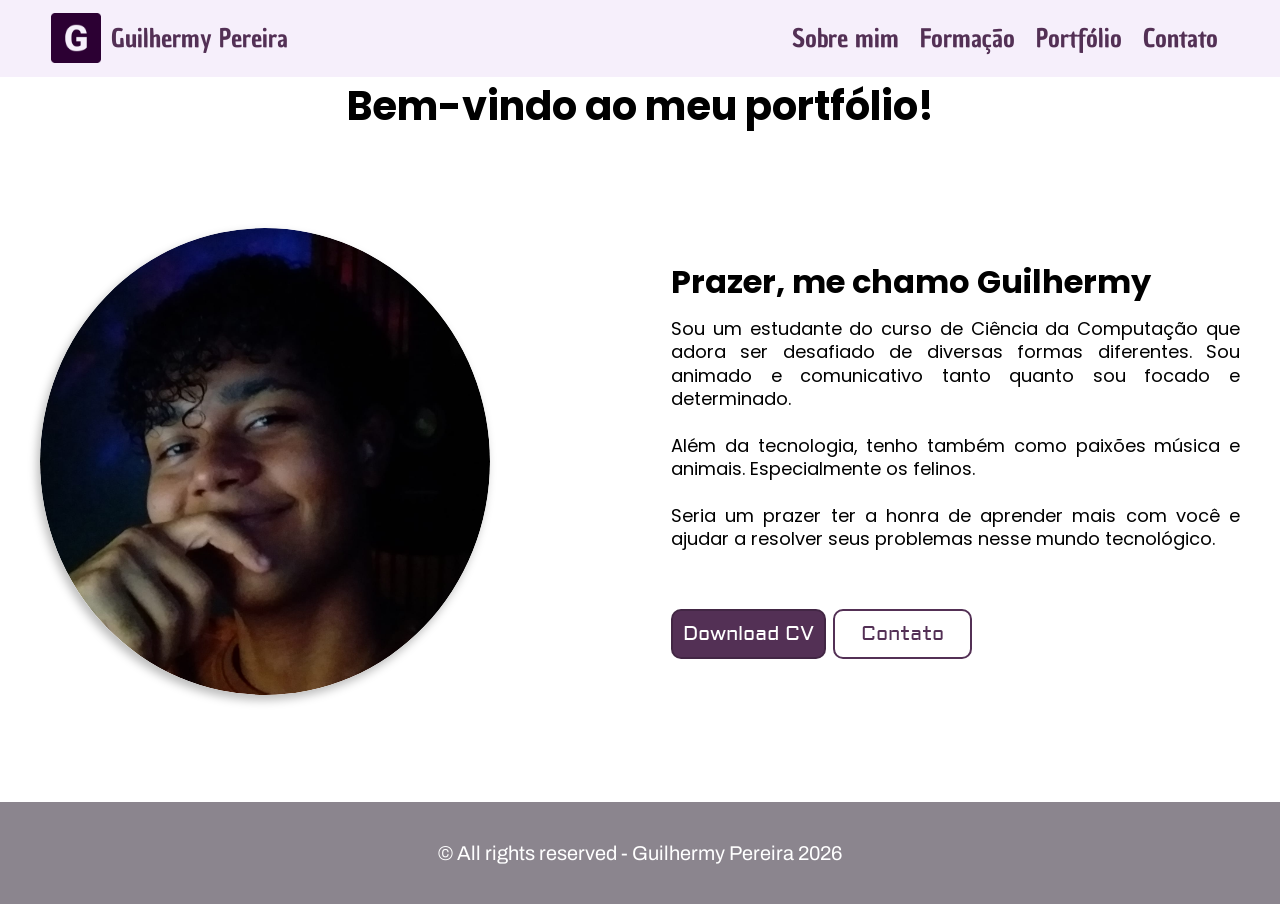
<file: index.html>
<!DOCTYPE html>
<html lang="pt-br">

<head>
    <meta charset="UTF-8">
    <meta name="viewport" content="width=device-width, initial-scale=1.0">
    <link rel="stylesheet" href="index.css">
    <link rel="shortcut icon" href="img/ico/g.ico" type="image/x-icon">
    <title>Portfólio</title>
</head>

<body>
    <header class="topnav">
        <div class="wrapper topnav__wrapper">
            <a href="index.html" class="topnav__homepage">
                <img src="img/letter-g.svg" alt="Homepage link" class="topnav__logo" width="58" height="58">
                <p class="topnav__author__name">Guilhermy Pereira</p>
            </a>
            <nav class="topnav__wrapper">
                <ul class="topnav__menu">
                    <li class="topnav__menu__item">
                        <a href="index.html" class="topnav_link">Sobre mim</a>
                    </li>
                    <li class="topnav__menu__item">
                        <a href="formacao.html" class="topnav_link">Formação</a>
                    </li>
                    <li class="topnav__menu__item">
                        <a href="portfolio.html" class="topnav_link">Portfólio</a>
                    </li>
                    <li class="topnav__menu__item">
                        <a href="contato.html" class="topnav_link">Contato</a>
                    </li>
                </ul>
            </nav>
        </div>

    </header>

    <main class="main">
        <div class="wrapper main__wrapper">
            <h1 class="main__main_greeting">Bem-vindo ao meu portfólio!</h1>
            <div class="main__intro">
                <img src="img/prof-pic.svg" alt="Profile picture" class="main__prof-pic" width="487" height="506">
                <div class="main__info">
                    <h2 class="main__greeting">Prazer, me chamo Guilhermy</h2>
                    <p class="main__text">Sou um estudante do curso de Ciência da Computação que adora ser desafiado de
                        diversas formas diferentes. Sou animado e comunicativo tanto quanto sou focado e
                        determinado.<br><br>
                        Além da tecnologia, tenho também como paixões música e animais. Especialmente os
                        felinos.<br><br>
                        Seria um prazer ter a honra de aprender mais com você e ajudar a resolver seus problemas nesse
                        mundo
                        tecnológico.
                    </p>
                    <div class="main__buttons">
                        <button class="main__download_button">
                            <a href="documents/GUILHERMY N C PEREIRA.pdf" class="main__download_button__link"
                                download>Download CV</a>
                        </button>

                        <button class="main__cv_button">
                            <a href="contato.html" class="main__cv_button__link">Contato</a>
                        </button>
                    </div>
                </div>
            </div>
        </div>
    </main>

    <footer class="footer">
        <p class="footer__copyright">© All rights reserved - Guilhermy Pereira 2026</p>
    </footer>
</body>

</html>
</file>
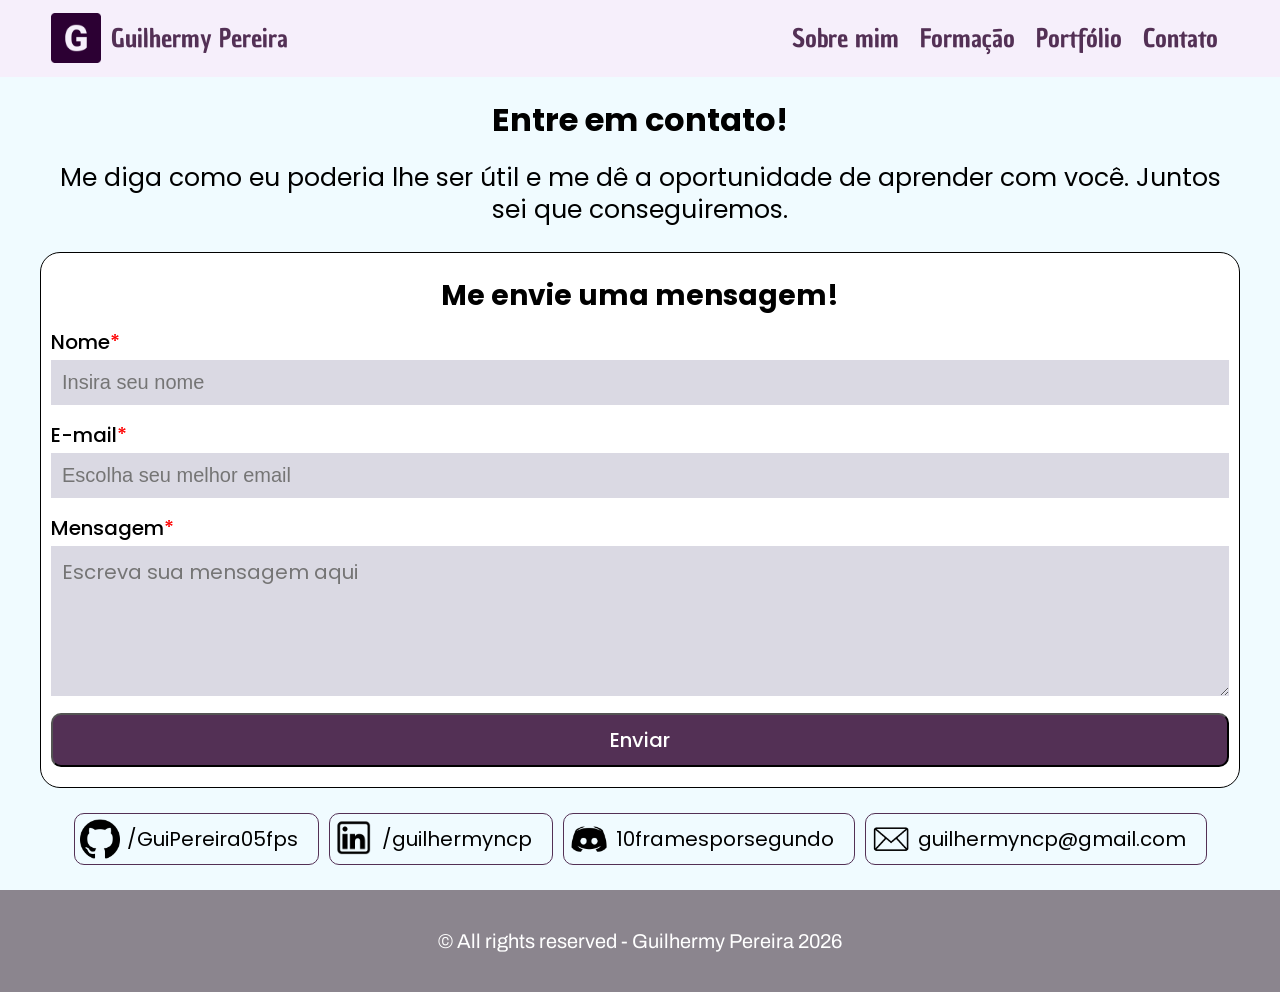
<file: contato.html>
<!DOCTYPE html>
<html lang="pt-br">

<head>
    <meta charset="UTF-8">
    <meta name="viewport" content="width=device-width, initial-scale=1.0">
    <link rel="stylesheet" href="index.css">
    <link rel="shortcut icon" href="img/ico/g.ico" type="image/x-icon">
    <script src="index.js" defer></script>
    <title>Portfólio</title>
</head>

<body>
    <header class="topnav">
        <div class="wrapper topnav__wrapper">
            <a href="index.html" class="topnav__homepage">
                <img src="img/letter-g.svg" alt="Homepage link" class="topnav__logo" width="58" height="58">
                <p class="topnav__author__name">Guilhermy Pereira</p>
            </a>
            <nav class="topnav__wrapper">
                <ul class="topnav__menu">
                    <li class="topnav__menu__item">
                        <a href="index.html" class="topnav_link">Sobre mim</a>
                    </li>
                    <li class="topnav__menu__item">
                        <a href="formacao.html" class="topnav_link">Formação</a>
                    </li>
                    <li class="topnav__menu__item">
                        <a href="portfolio.html" class="topnav_link">Portfólio</a>
                    </li>
                    <li class="topnav__menu__item">
                        <a href="contato.html" class="topnav_link">Contato</a>
                    </li>
                </ul>
            </nav>
        </div>
    </header>

    <main class="contact">
        <h2 class="contact__title">Entre em contato!</h2>
        <div class="contacts-container wrapper">
            <p class="contacts__paragraph">Me diga como eu poderia lhe ser útil e me dê a oportunidade de aprender
                com você.
                Juntos sei que conseguiremos.</p>
            <div class="contacts__form-container">
                <h3 class="contacts__form__title">Me envie uma mensagem!</h3>
                <form id="formulario" class="form">
                    <!--Obrigatoriedade dos inputs controlado por JavaScript. Não adicionar required. Não mudar id.-->
                    <div class="label_container">
                        <label for="nome">Nome<span style="color: red;">*</span></label>
                        <input type="text" name="nome" id="nome" placeholder="Insira seu nome" class="form__input">
                    </div>
                    <div class="label_container">
                        <label for="email">E-mail<span style="color: red;">*</span></label>
                        <input type="email" name="email" id="email" placeholder="Escolha seu melhor email"
                            class="form__input">
                    </div>
                    <div class="label_container">
                        <label for="mensagem">Mensagem<span style="color: red;">*</span></label>
                        <textarea id="mensagem" name=" mensagem" maxlength="2000"
                            placeholder="Escreva sua mensagem aqui" class="form__input textarea"></textarea>
                    </div>
                    <button type="submit" class="contacts__submit">Enviar</button>
                </form>
            </div>

            <div class="contacts__social">
                <ul class="contacts__list">
                    <li class="contacts__list-item">
                        <img src="img/social/github.png" alt="github" class="contacts__list-img">
                        <a href="https://www.github.com/GuiPereira05fps" target="_blank"
                            class="contacts__list-link">/GuiPereira05fps</a>
                    </li>
                    <li class="contacts__list-item"><img src="img/social/linkedin.png" alt="linkedin"
                            class="contacts__list-img"> <a href="https://www.linkedin.com/in/guilhermyncp"
                            target="_blank" class="contacts__list-link">/guilhermyncp</a></li>
                    <li class="contacts__list-item"><img src="img/social/discord.png" alt="discord"
                            class="contacts__list-img"><a href="https://www.discordapp.com/users/281073143722803200"
                            target="_blank" class="contacts__list-link">10framesporsegundo</a></li>
                    <li class="contacts__list-item"><img src="img/social/email.png" alt="email"
                            class="contacts__list-img"><a href="mailto:guilhermyncp@gmail.com"
                            class="contacts__list-link">guilhermyncp@gmail.com</a></li>
                </ul>
            </div>
        </div>
    </main>

    <footer class="footer">
        <p class="footer__copyright">© All rights reserved - Guilhermy Pereira 2026</p>
    </footer>
</body>
</html>
</file>
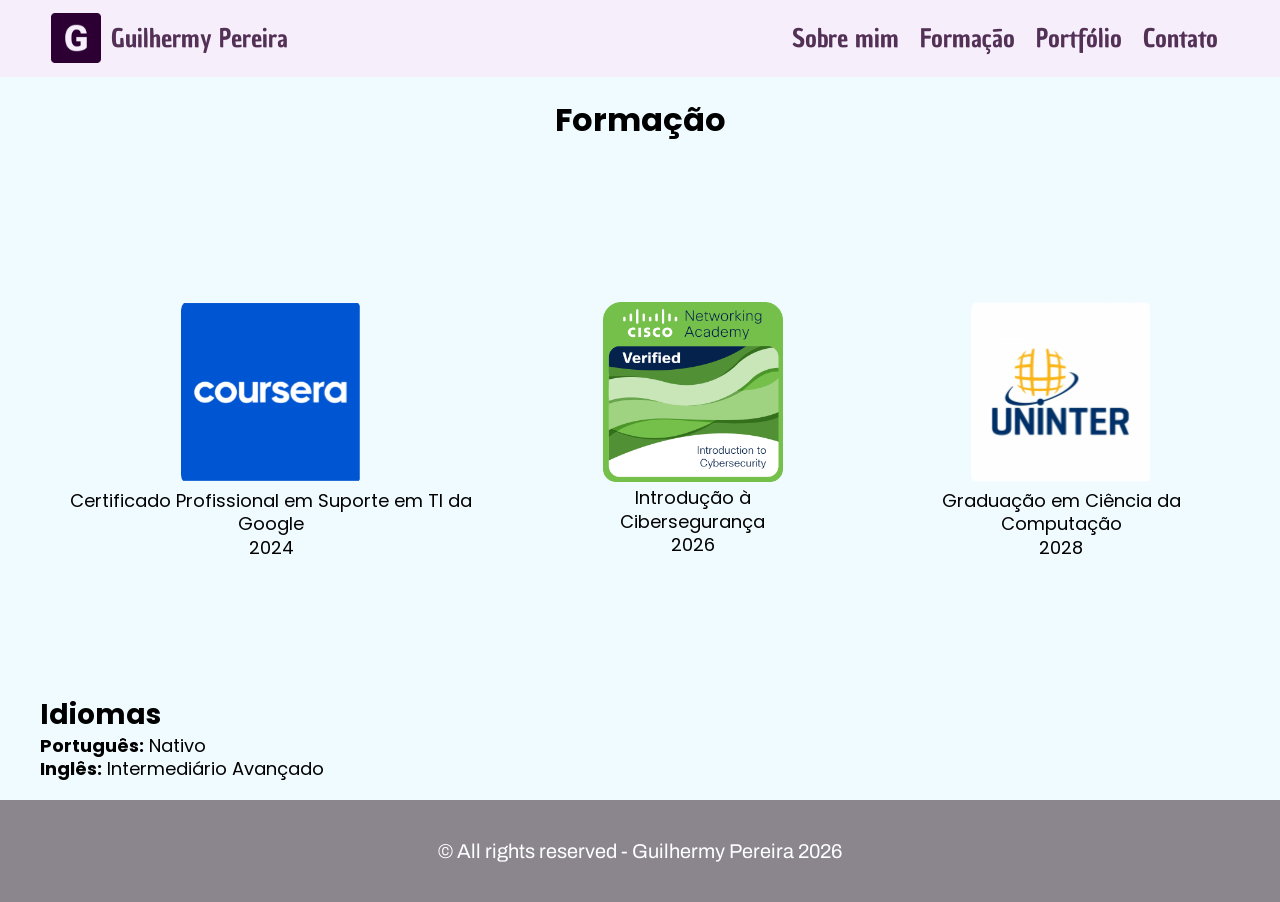
<file: formacao.html>
<!DOCTYPE html>
<html lang="pt-br">

<head>
    <meta charset="UTF-8">
    <meta name="viewport" content="width=device-width, initial-scale=1.0">
    <link rel="stylesheet" href="index.css">
    <link rel="shortcut icon" href="img/ico/g.ico" type="image/x-icon">
    <title>Portfólio</title>
</head>

<body>
    <header class="topnav">
        <div class="wrapper topnav__wrapper">
            <a href="index.html" class="topnav__homepage">
                <img src="img/letter-g.svg" alt="Homepage link" class="topnav__logo" width="58" height="58">
                <p class="topnav__author__name">Guilhermy Pereira</p>
            </a>
            <nav class="topnav__wrapper">
                <ul class="topnav__menu">
                    <li class="topnav__menu__item">
                        <a href="index.html" class="topnav_link">Sobre mim</a>
                    </li>
                    <li class="topnav__menu__item">
                        <a href="formacao.html" class="topnav_link">Formação</a>
                    </li>
                    <li class="topnav__menu__item">
                        <a href="portfolio.html" class="topnav_link">Portfólio</a>
                    </li>
                    <li class="topnav__menu__item">
                        <a href="contato.html" class="topnav_link">Contato</a>
                    </li>
                </ul>
            </nav>
        </div>
    </header>

    <main class="skills">

        <div class="skill wrapper">
            <h2 class="skill__certificates_title">Formação</h2>

            <div class="skill__certificates">
                <figure class="skill__certificate">
                    <img src="img/certifications/coursera.svg"
                        alt="Certificado Profissional em Suporte em TI da Google." class="skill__certificate__img">
                    <figcaption class="skill__certificate__caption">Certificado Profissional em Suporte em TI da
                        Google<br>2024</figcaption>
                </figure>
                <figure class="skill__certificate">
                    <img src="img/certifications/cisco.svg" alt="Introdução à Cibersegurança da Cisco."
                        class="skill__certificate__img">
                    <figcaption class="skill__certificate__caption">Introdução à Cibersegurança<br>2026</figcaption>
                </figure>
                <figure class="skill__certificate">
                    <img src="img/certifications/uninter.svg"
                        alt="Graduação em Ciência da Computação pela universidade UNINTER."
                        class="skill__certificate__img">
                    <figcaption class="skill__certificate__caption">Graduação em Ciência da Computação<br>2028
                    </figcaption>
                </figure>
            </div>

            <div class="skill__lang_container">
                <h3 class="skill__langs_title">Idiomas</h3>
                <p class="skill__lang"><span style="font-weight: bold;">Português:</span> Nativo</p>
                <p class="skill__lang"><span style="font-weight: bold;">Inglês:</span> Intermediário Avançado</p>
            </div>

        </div>
    </main>

    <footer class="footer">
        <p class="footer__copyright">© All rights reserved - Guilhermy Pereira 2026</p>
    </footer>

</body>

</html>
</file>
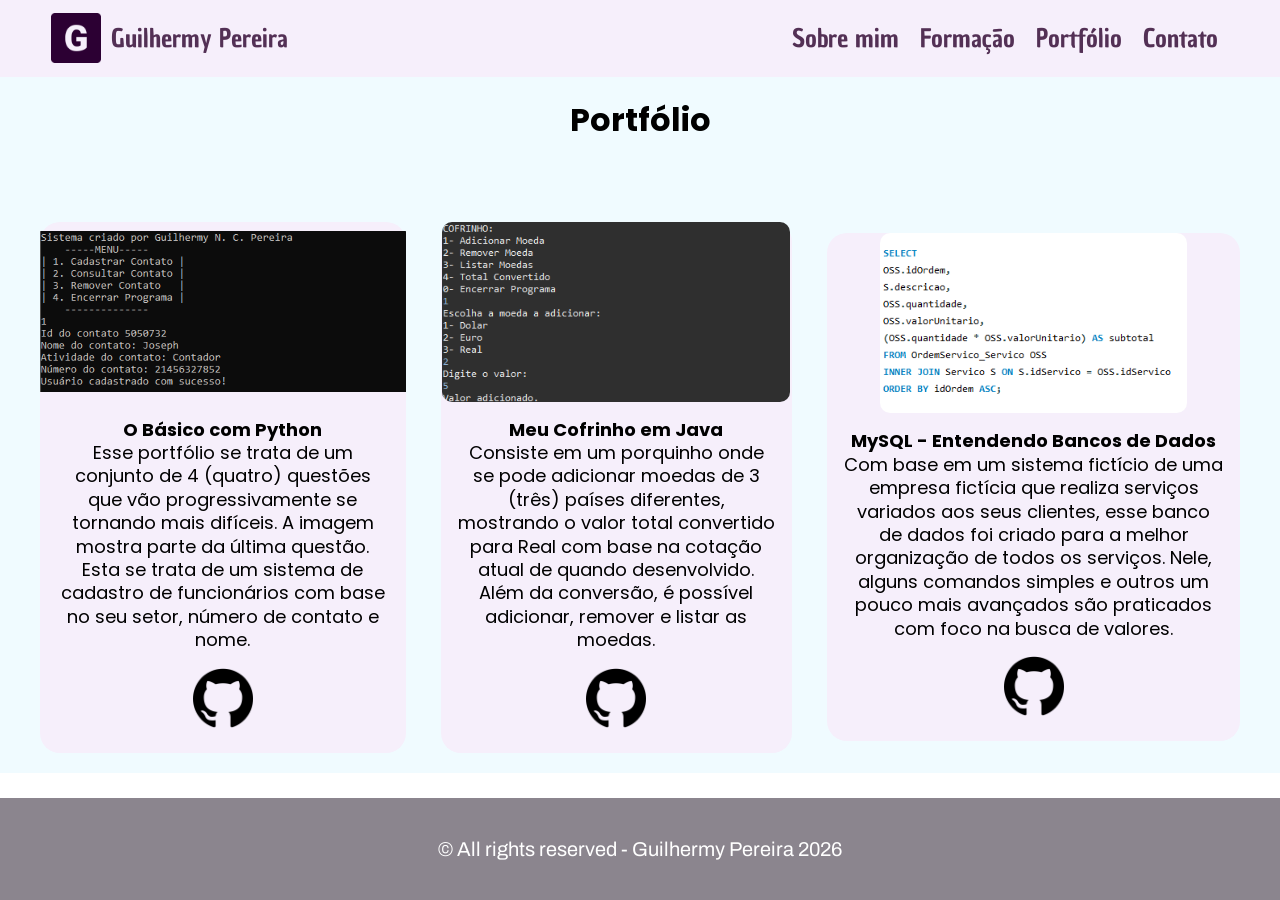
<file: portfolio.html>
<!DOCTYPE html>
<html lang="pt-br">

<head>
    <meta charset="UTF-8">
    <meta name="viewport" content="width=device-width, initial-scale=1.0">
    <link rel="stylesheet" href="index.css">
    <link rel="shortcut icon" href="img/ico/g.ico" type="image/x-icon">
    <title>Portfólio</title>
</head>

<body>
    <header class="topnav">
        <div class="wrapper topnav__wrapper">
            <a href="index.html" class="topnav__homepage">
                <img src="img/letter-g.svg" alt="Homepage link" class="topnav__logo" width="58" height="58">
                <p class="topnav__author__name">Guilhermy Pereira</p>
            </a>
            <nav class="topnav__wrapper">
                <ul class="topnav__menu">
                    <li class="topnav__menu__item">
                        <a href="index.html" class="topnav_link">Sobre mim</a>
                    </li>
                    <li class="topnav__menu__item">
                        <a href="formacao.html" class="topnav_link">Formação</a>
                    </li>
                    <li class="topnav__menu__item">
                        <a href="portfolio.html" class="topnav_link">Portfólio</a>
                    </li>
                    <li class="topnav__menu__item">
                        <a href="contato.html" class="topnav_link">Contato</a>
                    </li>
                </ul>
            </nav>
        </div>
    </header>

    <main class="portfolio">

        <div class="port-projects wrapper">
            <h2 class="port-projects__title">Portfólio</h2>

            <div class="port-projects__projects_container">
                <div class="port-projects__project_container">
                    <figure>
                        <img src="img/python_code.png" alt="Imagem amostra do código do portfólio"
                            class="port-projects__project_img">
                        <figcaption class="port-projects__project_caption">
                            <span class="port-projects__caption_title">O Básico com Python</span><br>
                            Esse portfólio se trata de um conjunto de 4 (quatro) questões que vão
                            progressivamente se tornando mais difíceis. A imagem mostra parte da última questão.
                            Esta se trata de um sistema de cadastro de funcionários com base no seu setor, número
                            de contato e nome.
                        </figcaption>
                    </figure>

                    <a href="https://github.com/GuiPereira05fps/Python-Basics-College-Projects-1" target="_blank">
                        <img src="img/social/github.png" alt="github icon" class="port-projects__project_github">
                    </a>
                </div>

                <div class="port-projects__project_container">
                    <figure>
                        <img src="img/java_code.png" alt="Imagem amostra do código do portfólio"
                            class="port-projects__project_img">
                        <figcaption class="port-projects__project_caption">
                            <span class="port-projects__caption_title">Meu Cofrinho em Java </span><br>
                            Consiste em um porquinho onde se pode adicionar moedas de 3 (três) países diferentes,
                            mostrando o valor total convertido para Real com base na cotação atual de quando
                            desenvolvido. Além da conversão, é possível adicionar, remover e listar as moedas.
                        </figcaption>
                    </figure>

                    <a href="https://github.com/GuiPereira05fps/JAVA-PIGGY-BANK---COLLEGE-PROJECTS-2" target="_blank">
                        <img src="img/social/github.png" alt="github icon" class="port-projects__project_github">
                    </a>
                </div>

                <div class="port-projects__project_container">
                    <figure>
                        <img src="img/MYSQL_code.png" alt="Imagem amostra do código do portfólio"
                            class="port-projects__project_img">
                        <figcaption class="port-projects__project_caption">
                            <span class="port-projects__caption_title">MySQL - Entendendo Bancos de Dados</span><br>
                            Com base em um sistema fictício de uma empresa fictícia que realiza serviços variados aos
                            seus clientes, esse banco de dados foi criado para a melhor organização de todos os
                            serviços.
                            Nele, alguns comandos simples e outros um pouco mais avançados são praticados com foco na
                            busca de valores.
                        </figcaption>
                    </figure>

                    <a href="https://github.com/GuiPereira05fps/MySQL-Basics-College-Projects-3" target="_blank">
                        <img src="img/social/github.png" alt="github icon" class="port-projects__project_github">
                    </a>
                </div>

            </div>
    </main>

    <footer class="footer">
        <p class="footer__copyright">© All rights reserved - Guilhermy Pereira 2026</p>
    </footer>
</body>

</html>
</file>
<file: index.css>
@layer global {

    /* poppins-300 - latin */
    @font-face {
        font-display: swap;
        /* Check https://developer.mozilla.org/en-US/docs/Web/CSS/@font-face/font-display for other options. */
        font-family: 'Poppins';
        font-style: normal;
        font-weight: 300;
        src: url('/fonts/poppins-v24-latin-300.woff2') format('woff2');
        /* Chrome 36+, Opera 23+, Firefox 39+, Safari 12+, iOS 10+ */
    }

    /* poppins-regular - latin */
    @font-face {
        font-display: swap;
        /* Check https://developer.mozilla.org/en-US/docs/Web/CSS/@font-face/font-display for other options. */
        font-family: 'Poppins';
        font-style: normal;
        font-weight: 400;
        src: url('/fonts/poppins-v24-latin-regular.woff2') format('woff2');
        /* Chrome 36+, Opera 23+, Firefox 39+, Safari 12+, iOS 10+ */
    }

    /* poppins-500 - latin */
    @font-face {
        font-display: swap;
        /* Check https://developer.mozilla.org/en-US/docs/Web/CSS/@font-face/font-display for other options. */
        font-family: 'Poppins';
        font-style: normal;
        font-weight: 500;
        src: url('/fonts/poppins-v24-latin-500.woff2') format('woff2');
        /* Chrome 36+, Opera 23+, Firefox 39+, Safari 12+, iOS 10+ */
    }

    /* poppins-700 - latin */
    @font-face {
        font-display: swap;
        /* Check https://developer.mozilla.org/en-US/docs/Web/CSS/@font-face/font-display for other options. */
        font-family: 'Poppins';
        font-style: normal;
        font-weight: 700;
        src: url('/fonts/poppins-v24-latin-700.woff2') format('woff2');
        /* Chrome 36+, Opera 23+, Firefox 39+, Safari 12+, iOS 10+ */
    }

    /* archivo-regular - latin */
    @font-face {
        font-display: swap;
        /* Check https://developer.mozilla.org/en-US/docs/Web/CSS/@font-face/font-display for other options. */
        font-family: 'Archivo';
        font-style: normal;
        font-weight: 400;
        src: url('/fonts/archivo-v25-latin-regular.woff2') format('woff2');
        /* Chrome 36+, Opera 23+, Firefox 39+, Safari 12+, iOS 10+ */
    }

    /* chau-philomene-one-regular - latin */
    @font-face {
        font-display: swap;
        /* Check https://developer.mozilla.org/en-US/docs/Web/CSS/@font-face/font-display for other options. */
        font-family: 'Chau Philomene One';
        font-style: normal;
        font-weight: 400;
        src: url('/fonts/chau-philomene-one-v16-latin-regular.woff2') format('woff2');
        /* Chrome 36+, Opera 23+, Firefox 39+, Safari 12+, iOS 10+ */
    }

    /* aldrich-regular - latin */
    @font-face {
        font-display: swap;
        /* Check https://developer.mozilla.org/en-US/docs/Web/CSS/@font-face/font-display for other options. */
        font-family: 'Aldrich';
        font-style: normal;
        font-weight: 400;
        src: url('/fonts/aldrich-v22-latin-regular.woff2') format('woff2');
        /* Chrome 36+, Opera 23+, Firefox 39+, Safari 12+, iOS 10+ */
    }

    /*Fonts*/
    :root {
        --fs-12: calc(12 / 16 * 1rem);
        --fs-14: calc(14 / 16 * 1rem);
        --fs-16: calc(16 / 16 * 1rem);
        --fs-18: calc(18 / 16 * 1rem);
        --fs-20: calc(20 / 16 * 1rem);
        --fs-25: calc(25 / 16 * 1rem);
        --fs-28: calc(28 / 16 * 1rem);
        --fs-32: calc(32 / 16 * 1rem);
        --fs-40: calc(40 / 16 * 1rem);


        --font-size-nav: var(--fs-16);
        --font-size-h1: var(--fs-20);
        --font-size-h2: var(--fs-18);
        --font-size-h3: var(--fs-16);
        --font-size-about-me-text: var(--fs-14);
        --font-size-buttons: var(--fs-14);
        --font-size-certificate-caption: var(--fs-14);
        --font-size-lang-title: var(--fs-16);
        --font-size-lang-: var(--fs-12);
        --font-size-project-desc: var(--fs-14);
        --font-size-contact-sentece: var(--fs-14);
        --font-size-social-link: var(--fs-14);
        --font-size-form: var(--fs-14);
        --font-size-footer: var(--fs-12);



        @media (width >=calc(769 / 16 * 1rem)) {
            --font-size-name-nav: var(--fs-28);
            --font-size-nav: var(--fs-25);
            --font-size-h1: var(--fs-40);
            --font-size-h2: var(--fs-32);
            --font-size-h3: var(--fs-28);
            --font-size-about-me-text: var(--fs-18);
            --font-size-buttons: var(--fs-20);
            --font-size-certificate-caption: var(--fs-18);
            --font-size-lang-title: var(--fs-40);
            --font-size-lang-: var(--fs-18);
            --font-size-project-desc: var(--fs-18);
            --font-size-contact-sentece: var(--fs-25);
            --font-size-social-link: var(--fs-20);
            --font-size-form: var(--fs-20);

            --font-size-footer: var(--fs-20);
        }
    }

    /*Colors*/
    :root {
        --c-white: hsl(0, 0%, 100%);
        --c-black: hsl(0, 0%, 0%);
        --c-blueish-white: hsl(195, 100%, 97%);
        --c-purpleish-white: hsl(278, 58%, 96%);
        --c-dark-purple: hsl(297, 28%, 26%);
        --c-greyish-blue: hsl(246, 15%, 87%);
        --c-transparent: transparent;
        --c-shadow: hsla(0, 0%, 0%, 0.200);
        --c-grey: hsl(280, 4%, 54%);

        --color-bg-main: var(--c-white);
        --color-bg-secondary: var(--c-blueish-white);
        --color-text-general: var(--c-black);
        --color-bg-nav: var(--c-purpleish-white);
        --color-text-nav: var(--c-dark-purple);
        --color-button-primary-bg: var(--c-dark-purple);
        --color-button-primary-shadow: var(--c-shadow);
        --color-button-secondary-bg: var(--c-transparent);
        --color-text-secondary-button: var(--c-dark-purple);
        --color-border-secondary-button: var(--c-dark-purple);
        --color-text-primary-button: var(--c-white);
        --color-bg-projects: var(--c-purpleish-white);
        --color-bg-form: var(--c-white);
        --color-bg-form-placeholder: var(--c-greyish-blue);
        --color-border-form: var(--c-black);
        --color-button-submit-bg: var(--c-dark-purple);
        --color-text-submit: var(--c-white);
        --color-border-social: var(--c-dark-purple);
        --color-footer-bg: var(--c-grey);
        --color-text-footer: var(--c-white);

    }


    *,
    *::before,
    *::after {
        box-sizing: border-box;
    }

    * {
        margin: 0;
    }

    body {
        font-family: Poppins, Arial, Helvetica, sans-serif;
        line-height: 1.3;
        color: var(--color-text-general);

        display: flex;
        flex-direction: column;
        min-height: 100vh;
    }

    h1,
    h2 {
        line-height: 1.1;
    }

    h1 {
        font-size: var(--font-size-h1);
    }

    h2 {
        font-size: var(--font-size-h2);
    }

    a {
        text-decoration: none;
    }

    img,
    picture,
    svg {
        max-width: 100%;
        height: auto;
        display: block;
    }

    .wrapper {
        width: min(calc(100% - 50px), calc(1200/16 * 1rem));
        margin-inline: auto;
    }
}

@layer component {
    /*Header*/
    .topnav {
        background-color: var(--color-bg-nav);

        .topnav__wrapper {
            display: flex;
            justify-content: center;
            align-items: center;
            gap: 7px;
            padding-block: 10px;

            @media (width >=calc(769 / 16 * 1rem)) {
                justify-content: space-between;
                gap: 0;
                padding: 11px;
            }
        }

        .topnav__homepage {
            display: flex;
            align-items: center;

            &:hover {
                opacity: var(--h-opacity);
                transition: var(--h-transition);
            }
        }

        .topnav__logo {
            width: calc(30 / 16 * 1rem);

            @media (width >=calc(769 / 16 * 1rem)) {
                width: calc(50 / 16 *1rem);
            }
        }

        .topnav__author__name {
            font-size: var(--font-size-nav);
            color: var(--color-text-nav);
            font-family: 'Chau Philomene One', Arial, Helvetica, sans-serif;
            font-style: normal;
            font-weight: 400;
            padding-inline-start: 10px;

            @media (width <=calc(769 / 16 * 1rem)) {
                display: none;
            }
        }

        .topnav__menu {
            display: flex;
            list-style-type: none;
            padding: 0;
            gap: 10px;

            @media (width >=calc(769 / 16 * 1rem)) {
                gap: 21px;
            }
        }


        .topnav_link {
            font-size: var(--font-size-nav);
            color: var(--color-text-nav);
            font-family: 'Chau Philomene One', Arial, Helvetica, sans-serif;
            font-style: normal;
            font-weight: 400;

            text-decoration: none;
            background-image: linear-gradient(currentColor, currentColor);
            background-position: 0% 100%;
            background-repeat: no-repeat;
            background-size: 0% 2px;
            transition: background-size .3s;

            &:hover,
            &:focus {
                background-size: 100% 2px;
            }
        }
    }

/* Sobre mim*/
    .main {
        flex: 1;
    

        .main__wrapper {
            display: flex;
            flex-direction: column;
            padding-block: 7px;
            align-items: center;
            justify-content: center;

        }

        .main__intro {
            display: flex;
            flex-direction: column;
            align-items: center;
            padding-block: 45px;

            @media (width >=calc(769 / 16 * 1rem)) {
                gap: 181px;
                flex-direction: row;
                padding-block: 100px;

            }
        }

        .main__main_greeting {
            font-weight: 700;
            font-size: var(--font-size-h1);
        }

        .main__prof-pic {
            width: calc(161 / 16 * 1rem);
            border-radius: 100%;
            box-shadow: -3px 5px 10px rgba(0, 0, 0, 0.267);

            @media (width >=calc(769 / 16 * 1rem)) {
            width: calc(450 / 16 * 1rem);
            }
        }

        .main__greeting {
            margin-block-start: 73px;
            font-weight: 700;
            font-size: var(--font-size-h2);

            @media (width >=calc(769 / 16 * 1rem)) {
                margin-block-start: 0px;
            }

        }

        .main__info {
            display: flex;
            text-align: center;
            flex-direction: column;

            @media (width >=calc(769 / 16 * 1rem)) {
                text-align: justify;
                gap: 18px;
            }
        }

        .main__text {
            font-weight: 400;
            font-size: var(--font-size-about-me-text);
        }

        .main__buttons {
            display: flex;
            justify-content: center;
            gap: 7px;
            padding-block-start: 40px;

            @media (width >=calc(769 / 16 * 1rem)) {
                justify-content: start;
            }
        }

        .main__download_button {
            background-color: var(--color-button-primary-bg);
            padding: 10px;
            border: 2px solid var(--color-button-primary-shadow);
            border-radius: 10px;

            &:hover,
            &:focus {
                opacity: var(--h-opacity);
                transition: var(--h-transition);
            }
        }

        .main__download_button__link {
            font-family: 'Aldrich', Arial, Helvetica, sans-serif;
            font-style: normal;
            font-weight: 400;
            font-size: var(--font-size-buttons);
            color: var(--color-text-primary-button);

        }

        .main__cv_button {
            background-color: var(--color-button-secondary-bg);
            padding-block: 10px;
            padding-inline: 26px;
            border: 2px solid var(--color-border-secondary-button);
            border-radius: 10px;

            &:hover,
            &:focus {
                opacity: var(--h-opacity);
                transition: var(--h-transition);
            }
        }

        .main__cv_button__link {
            font-family: 'Aldrich', Arial, Helvetica, sans-serif;
            font-style: normal;
            font-weight: 400;
            font-size: var(--font-size-buttons);
            color: var(--color-text-secondary-button);
    }   }

/*Formação*/
    .skills {
        display: flex;
        flex-direction: column;
        background-color: var(--color-bg-secondary);
        flex: 1;
    


        .skill {
            display: flex;
            flex-direction: column;
            align-items: center;
            min-height: 85vh;

            @media (width >=calc(769 / 16 * 1rem)) {
                min-height: 80vh;
            }
        }

        .skill__certificates_title {
            font-size: var(--font-size-h2);
            padding-block: 25px;
        }

        .skill__certificates {
            display: flex;
            align-items: center;
            flex-direction: column;
            gap: 45px;

            @media (width >=calc(769 / 16 * 1rem)) {
                flex-direction: row;
                justify-content: center;
                align-items: center;
                padding-block: 138px;
                gap: 60px
            }
        }

        .skill__certificate {
            display: flex;
            flex-direction: column;
            align-items: center;
            gap: 4px;
        }


        .skill__certificate__img {
            width: calc(100 / 16 * 1rem);
            border-radius: 10px;

            @media (width >=calc(769 / 16 * 1rem)) {
                width: calc(180 / 16 * 1rem);
            }
        }

        .skill__certificate__caption {
            width: 100%;
            text-align: center;
            font-size: var(--font-size-certificate-caption);
        }

        .skill__lang_container {
            margin-top: auto;
            margin-bottom: 20px;
            margin-inline-end: auto;
        }

        .skill__langs_title {
            font-size: var(--font-size-h3);
        }


        .skill__lang {
            font-size: var(--font-size-lang-);
        }
    }

/*portfólios*/
    .portfolio {
        display: flex;
        flex-direction: column;
        flex: 1;
        margin-block-end: 25px;
        background-color: var(--color-bg-secondary);

        .port-projects__title {
            text-align: center;
            font-size: var(--font-size-h2);
            padding-block: 25px;
        }

        .port-projects__projects_container {
            display: flex;
            flex-direction: column;
            align-items: center;
            justify-content: center;
            gap: 35px;

            @media (width >=calc(769 / 16 * 1rem)) {
                flex-direction: row;
            }

            @media (width >=calc(1025 / 16 * 1rem)) {
                padding-block-start: 60px;
            }
        }

        .port-projects__project_container {
            display: flex;
            flex-direction: column;
            align-items: center;
            padding-block-end: 25px;
            border-radius: 20px;
            background-color: var(--color-bg-projects);
            max-width: 475px;

            @media (width >=calc(769 / 16 * 1rem)) {
                max-width: 100%;
            }
        }


        .port-projects__project_img {
            margin: auto;
            border-radius: 10px;
            height: auto;
            object-fit: contain;

            @media (width >=calc(769 / 16 * 1rem)) {
                width: auto;
                height: 180px;
            }
        }

        .port-projects__caption_title {
            font-weight: 700;
        }

        .port-projects__project_caption {
            padding: 16px;
            text-align: center;
            font-size: var(--font-size-project-desc);
        }

        .port-projects__project_github {
            width: 40px;

            @media (width >=calc(769 / 16 * 1rem)) {
                width: 60px;
            }

            &:hover {
                transform: scale(1.05);
                opacity: var(--h-opacity);
            }
        }
}

/*Contato*/
    .contact {
        display: flex;
        flex-direction: column;
        flex: 1;
        background-color: var(--color-bg-secondary);
    

        .contact__title {
            text-align: center;
            font-size: var(--font-size-h2);
            padding-block-start: 25px;
        }

        .contacts-container {
            display: flex;
            flex-direction: column;
        }

        .contacts__paragraph {
            font-size: var(--font-size-contact-sentece);
            text-align: center;
            padding-block: 25px;
        }

        .contacts__form-container {
            padding: 10px;
            border-radius: 20px;
            background-color: var(--color-bg-form);
            border: 1px solid var(--color-border-form);

        }

        .contacts__form__title {
            font-size: var(--font-size-h3);
            padding-block: 15px;
            text-align: center;
        }

        .form {
            display: flex;
            flex-direction: column;
            gap: 17px;
        }

        .label_container {
            font-size: var(--font-size-form);
            font-weight: 500;
            display: flex;
            flex-direction: column;
            justify-content: center;
            gap: 5px;
        }

        .form__input {
            font-size: var(--font-size-form);
            background-color: var(--color-bg-form-placeholder);
            padding: 11px;
            border: none;
        }

        .textarea {
            font-size: var(--font-size-form);
            font-family: Poppins, Arial, Helvetica, sans-serif;
            height: 150px;
        }

        .contacts__submit {
        font-family: Poppins, Arial, Helvetica, sans-serif;
            font-size: var(--font-size-buttons);
            font-weight: 500;
            color: var(--color-text-submit);
            border-radius: 10px;
            padding: 10px;
            margin-block-end: 10px;
            background-color: var(--color-button-submit-bg);
        }

        .contacts__social {
            margin-block: 25px;
        }

        .contacts__list {
            display: flex;
            flex-direction: column;
            gap: 10px;
            padding: 0;
            list-style: none;

            @media (width >=calc(769 / 16 * 1rem)) {
                flex-wrap: wrap;
                justify-content: center;
                align-items: center;
                flex-direction: row;
            }
        }

        .contacts__list-item {
            display: flex;
            align-items: center;
            justify-content: center;
            gap: 7px;
            padding-block: 5px;
            padding-inline-end: 20px;
            padding-inline-start: 5px;
            border: 1.5px solid var(--color-border-social);
            border-radius: 10px;

            @media (width >=calc(769 / 16 * 1rem)) {
                width: fit-content;
            }
        }

            .contacts__list-img {
                width: 40px;
            }

        .contacts__list-link {
                color: black;
                font-size: var(--font-size-social-link);

            text-decoration: none;
            background-image: linear-gradient(currentColor, currentColor);
            background-position: 0% 100%;
            background-repeat: no-repeat;
            background-size: 0% 2px;
            transition: background-size .3s;

            &:hover,
            &:focus {
                background-size: 100% 2px;
            }
        }
    }
    .footer {
                background-color: var(--color-footer-bg);
                text-align: center;
            }

            .footer__copyright {
                padding-block: 20px;
                font-family: 'Archivo';
                font-style: normal;
                font-weight: 400;
                font-size: var(--font-size-footer);
                color: var(--color-text-footer);

                @media (width >=calc(769 / 16 * 1rem)) {
                padding-block: 38px;
               }
            }
}

@layer utility {
    :root {
        --reduced-opacity: 0.85;
        --slow-transition: opacity 0.3s ease;

        --h-opacity: var(--reduced-opacity);
        --h-transition: var(--slow-transition);
    }
}
</file>
